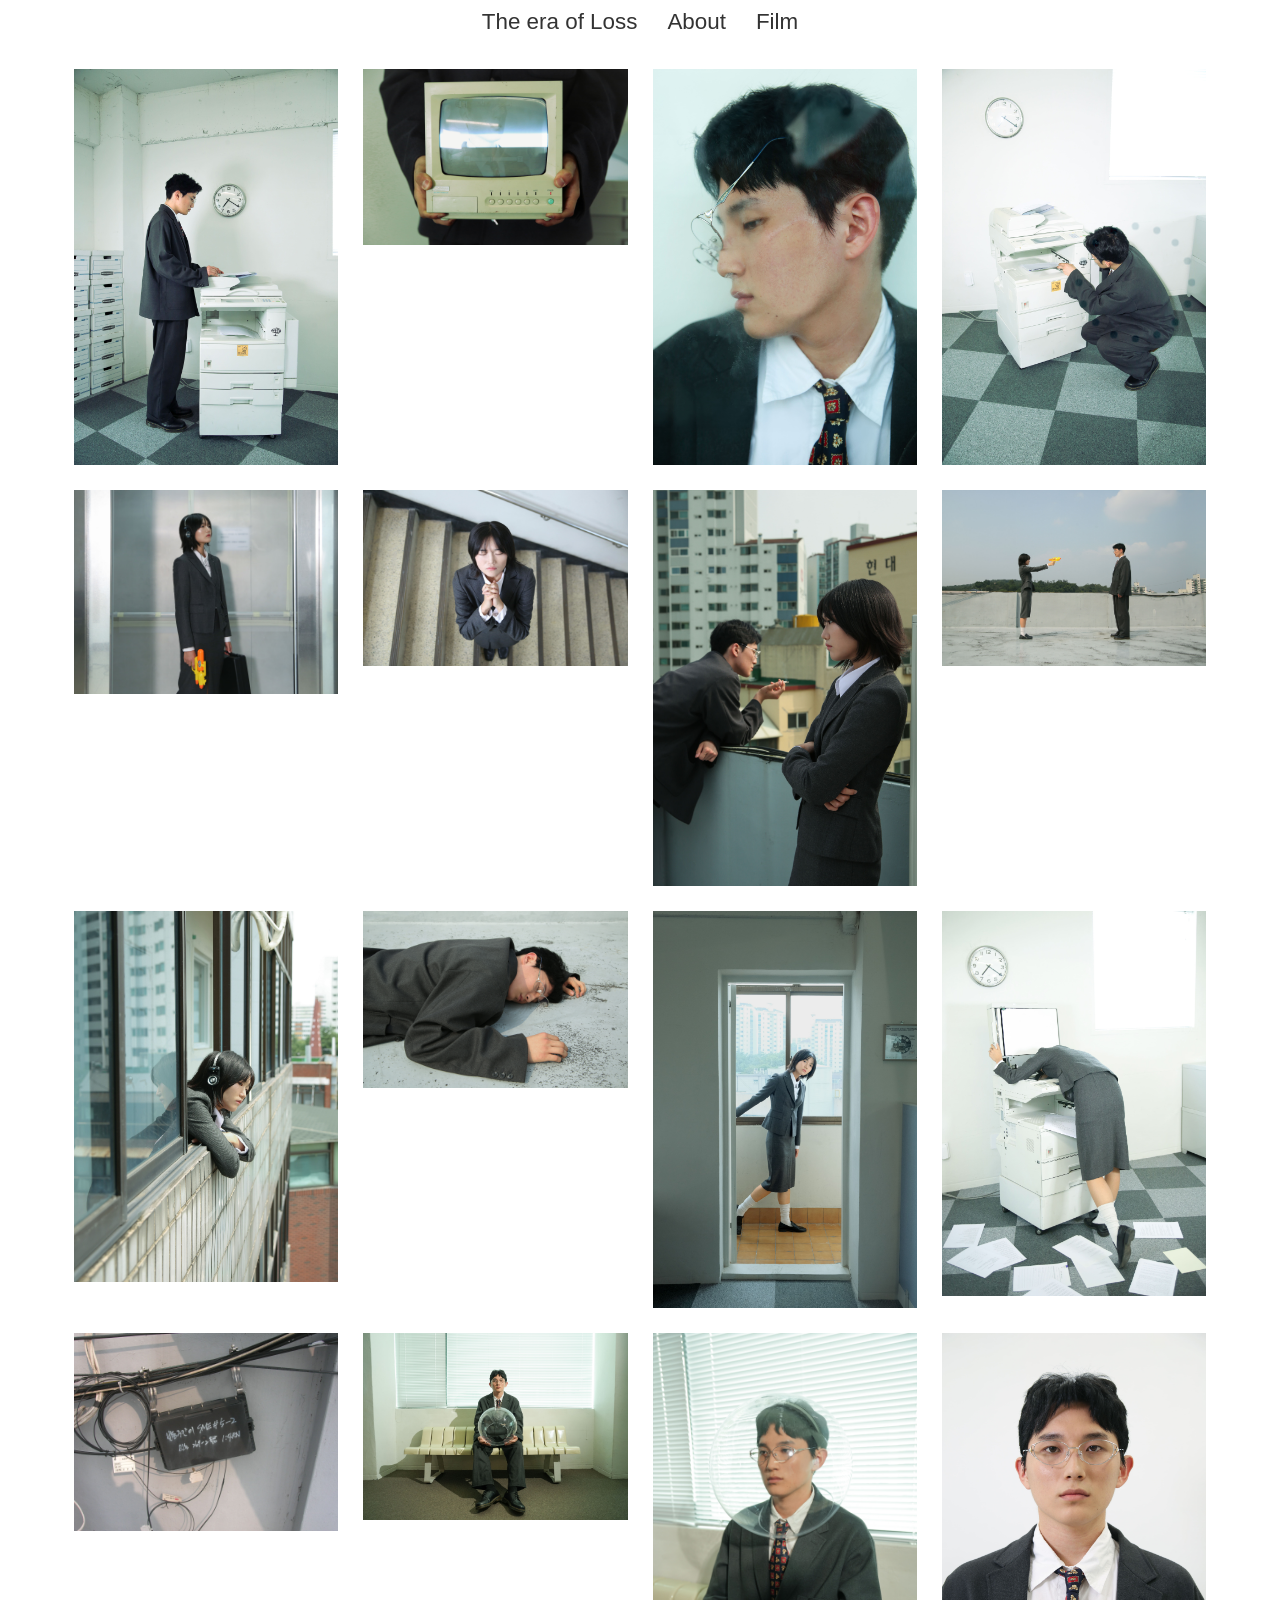
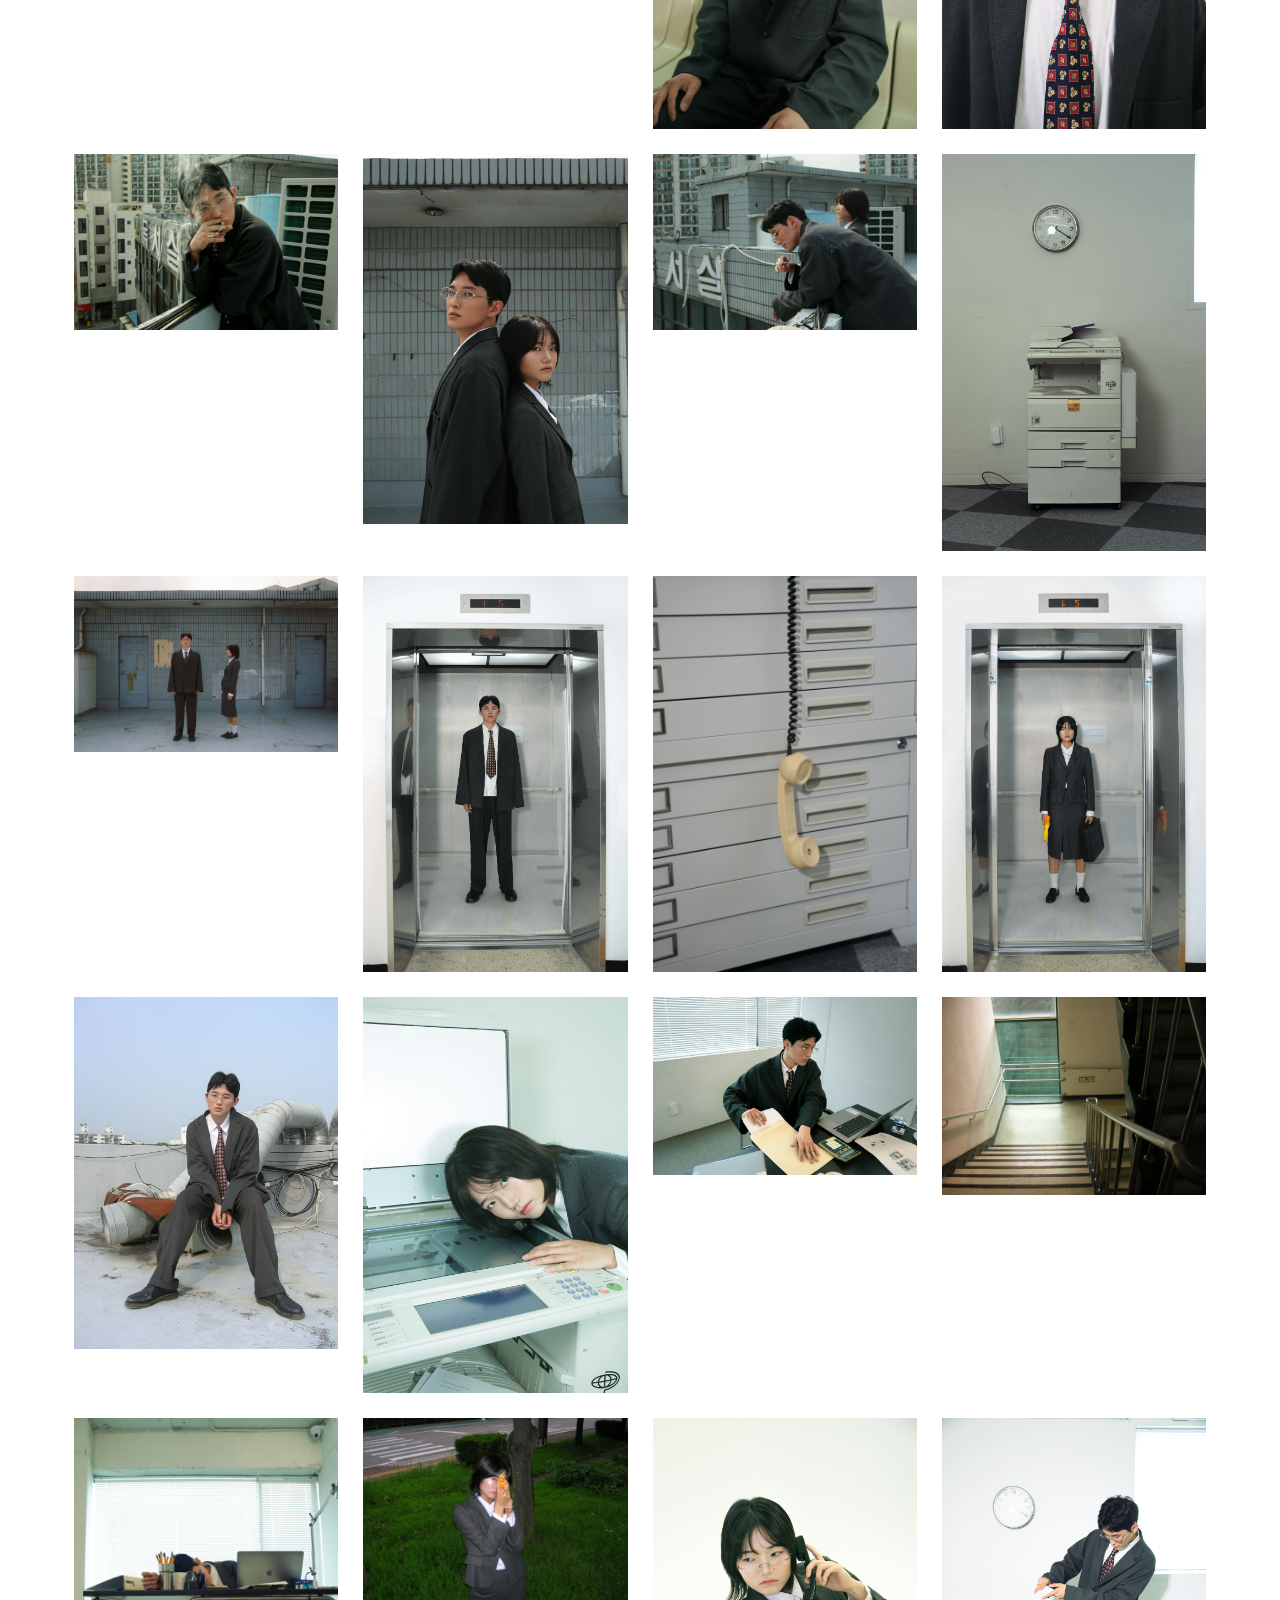
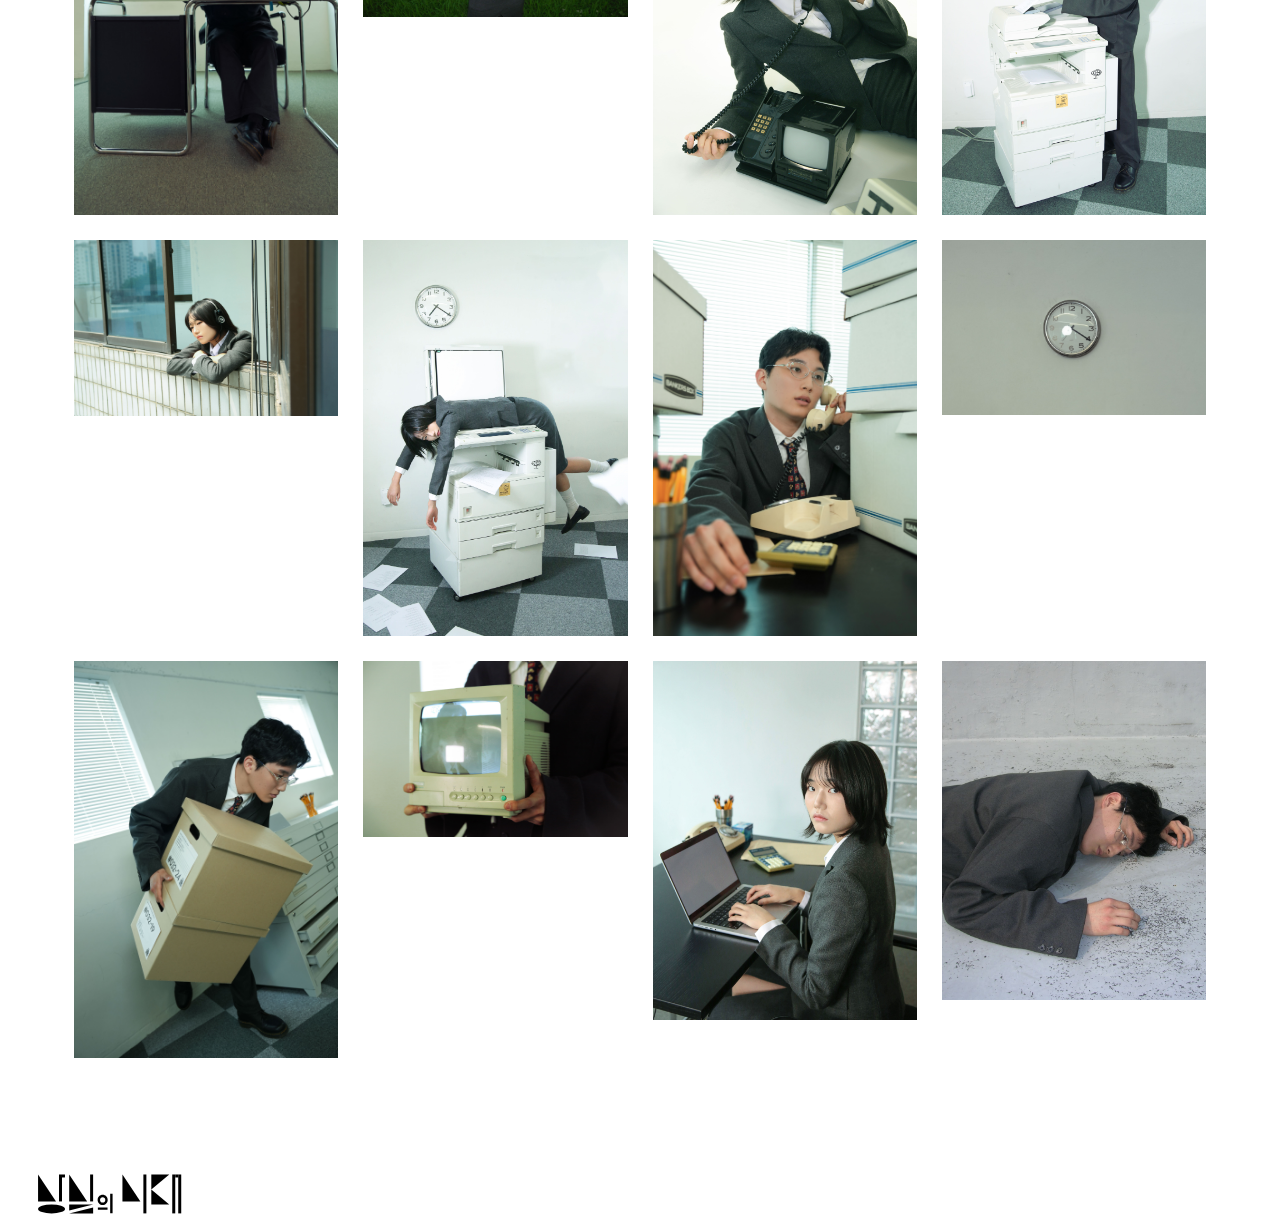
<file: index.html>
<!DOCTYPE html>
<html>
<head>
<title>The era of Loss</title>
<meta charset=utf-8>
<meta name=viewport content="width=device-width, initial-scale=1">
<link rel=stylesheet href=style.css>
<link rel=icon type=image/png href=capi.svg>
</head>
<body>
<nav>
<ul>
<li><a href=#>The era of Loss</a></li>
<li><a href=index11.html>About</a></li>
<li><a href=film.html>Film</a></li>
</ul>
</nav>
<main>
<div class=grid-container>
<div class=grid-item>
<img src=photos/4B6A0449.jpg alt=1>
</div>
<div class=grid-item><img src=photos/4B6A0643.jpg alt="Item 2">
</div>
<div class=grid-item><img src=photos/4B6A1421.jpg alt="Item 3">
</div>
<div class=grid-item><img src=photos/print2.jpg alt="Item 4"></div>
<div class=grid-item><img src=photos/elevator.jpg alt="Item 5"></div>
<div class=grid-item><img src=photos/4B6A1332.jpg alt="Item 6"></div>
<div class=grid-item><img src=photos/two.jpg alt="Item 7"></div>
<div class=grid-item><img src=photos/gun.jpg alt="Item 8"></div>
<div class=grid-item><img src=photos/4B6A0213-1.jpg></div>
<div class=grid-item><img src=photos/lying.jpg></div>
<div class=grid-item><img src=photos/door.jpeg></div>
<div class=grid-item><img src=photos/4B6A0334.jpg></div>
<div class=grid-item><img src=photos/DSCN4524.jpg></div>
<div class=grid-item><img src=photos/fish.jpg></div>
<div class=grid-item><img src=photos/fishman.jpg></div>
<div class=grid-item><img src=photos/profile.jpg></div>
<div class=grid-item><img src=photos/puff.jpeg></div>
<div class=grid-item><img src=photos/acut.jpg></div>
<div class=grid-item><img src=photos/top.jpg></div>
<div class=grid-item><img src=photos/DSC01644.jpg></div>
<div class=grid-item><img src=photos/4B6A0711.jpg></div>
<div class=grid-item><img src=photos/4B6A1223.png></div>
<div class=grid-item><img src=photos/DSC01660.jpg></div>
<div class=grid-item><img src=photos/4B6A1250.png></div>
<div class=grid-item><img src=photos/DSCN4518.jpg></div>
<div class=grid-item><img src=photos/4B6A0368-1.jpg></div>
<div class=grid-item><img src=photos/DSC01955.jpg></div>
<div class=grid-item><img src=photos/DSCN4539.jpg></div>
<div class=grid-item><img src=photos/DSC01916.jpg></div>
<div class=grid-item><img src=photos/DSCN4544.jpg></div>
<div class=grid-item><img src=photos/call.jpg></div>
<div class=grid-item><img src=photos/print.jpg></div>
<div class=grid-item><img src=photos/window.jpg></div>
<div class=grid-item><img src=photos/4B6A0407-7.jpg></div>
<div class=grid-item><img src=photos/phone.jpg></div>
<div class=grid-item><img src=photos/clock.jpg></div>
<div class=grid-item><img src=photos/box.jpg></div>
<div class=grid-item><img src=photos/4B6A0647.jpg></div>
<div class=grid-item><img src=photos/laptop.jpg></div>
<div class=grid-item><img src=photos/lyy.jpg></div>
</div>
</main>
<img src=circle.svg alt="Floating Circle" class=floating-svg>
<script src=script.js></script>
<footer>
<img src=logo.svg style=height:50px>
</footer>
</body>
</html>
</file>
